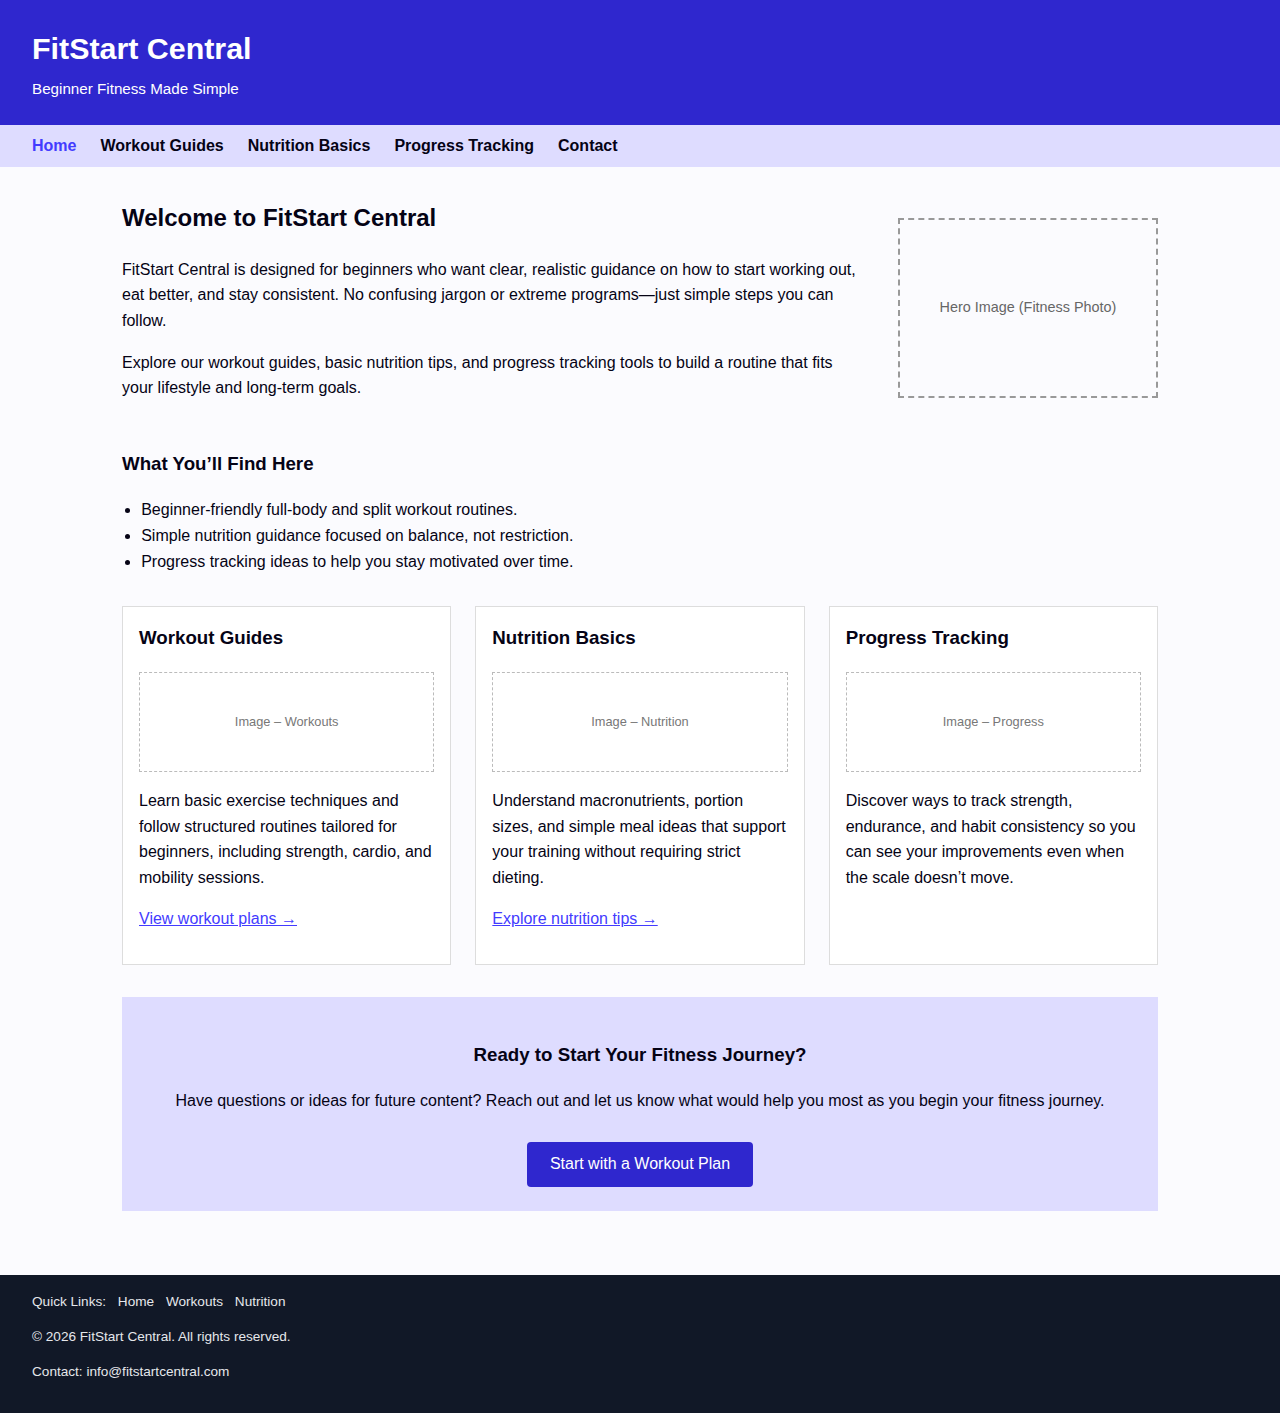
<file: index.html>
<!DOCTYPE html>
<html lang="en">
<head>
  <meta charset="UTF-8">
  <title>FitStart Central | Beginner Fitness Made Simple</title>
  <meta name="viewport" content="width=device-width, initial-scale=1.0">
  <meta name="description" content="FitStart Central provides beginner-friendly workouts, basic nutrition tips, and progress tracking tools to help you start your fitness journey with confidence.">
  <link rel="stylesheet" href="styles.css">
</head>
<body>
  <header class="site-header">
    <div class="logo-area">
      <h1>FitStart Central</h1>
      <p class="tagline">Beginner Fitness Made Simple</p>
    </div>
  </header>

  <nav class="main-nav">
    <ul>
      <li><a href="index.html" class="active">Home</a></li>
      <li><a href="workouts.html">Workout Guides</a></li>
      <li><a href="nutrition.html">Nutrition Basics</a></li>
      <li><a href="#progress">Progress Tracking</a></li>
      <li><a href="#contact">Contact</a></li>
    </ul>
  </nav>

  <main class="content">
    <section class="hero">
      <div class="hero-text">
        <h2>Welcome to FitStart Central</h2>
        <p>
          FitStart Central is designed for beginners who want clear, realistic guidance on how to start working out,
          eat better, and stay consistent. No confusing jargon or extreme programs—just simple steps you can follow.
        </p>
        <p>
          Explore our workout guides, basic nutrition tips, and progress tracking tools to build a routine that fits
          your lifestyle and long-term goals.
        </p>
      </div>
      <div class="hero-image">
        <!-- Replace src with your actual image later -->
        <div class="image-placeholder">Hero Image (Fitness Photo)</div>
      </div>
    </section>

    <section class="highlights">
      <h3>What You’ll Find Here</h3>
      <ul>
        <li>Beginner-friendly full-body and split workout routines.</li>
        <li>Simple nutrition guidance focused on balance, not restriction.</li>
        <li>Progress tracking ideas to help you stay motivated over time.</li>
      </ul>
    </section>

    <section class="feature-grid" id="progress">
      <article class="feature-card">
        <h3>Workout Guides</h3>
        <div class="image-small">Image – Workouts</div>
        <p>
          Learn basic exercise techniques and follow structured routines tailored for beginners,
          including strength, cardio, and mobility sessions.
        </p>
        <p><a href="workouts.html" class="text-link">View workout plans →</a></p>
      </article>

      <article class="feature-card">
        <h3>Nutrition Basics</h3>
        <div class="image-small">Image – Nutrition</div>
        <p>
          Understand macronutrients, portion sizes, and simple meal ideas that support your training
          without requiring strict dieting.
        </p>
        <p><a href="nutrition.html" class="text-link">Explore nutrition tips →</a></p>
      </article>

      <article class="feature-card">
        <h3>Progress Tracking</h3>
        <div class="image-small">Image – Progress</div>
        <p>
          Discover ways to track strength, endurance, and habit consistency so you can see your improvements
          even when the scale doesn’t move.
        </p>
      </article>
    </section>

    <section class="cta" id="contact">
      <h3>Ready to Start Your Fitness Journey?</h3>
      <p>
        Have questions or ideas for future content? Reach out and let us know what would help you most as you
        begin your fitness journey.
      </p>
      <a href="workouts.html" class="btn-primary">Start with a Workout Plan</a>
    </section>
  </main>

  <footer class="site-footer">
    <div class="footer-links">
      <span>Quick Links:</span>
      <a href="index.html">Home</a>
      <a href="workouts.html">Workouts</a>
      <a href="nutrition.html">Nutrition</a>
    </div>
    <div class="footer-meta">
      <p>© 2026 FitStart Central. All rights reserved.</p>
      <p>Contact: info@fitstartcentral.com</p>
    </div>
  </footer>
</body>
</html>
</file>
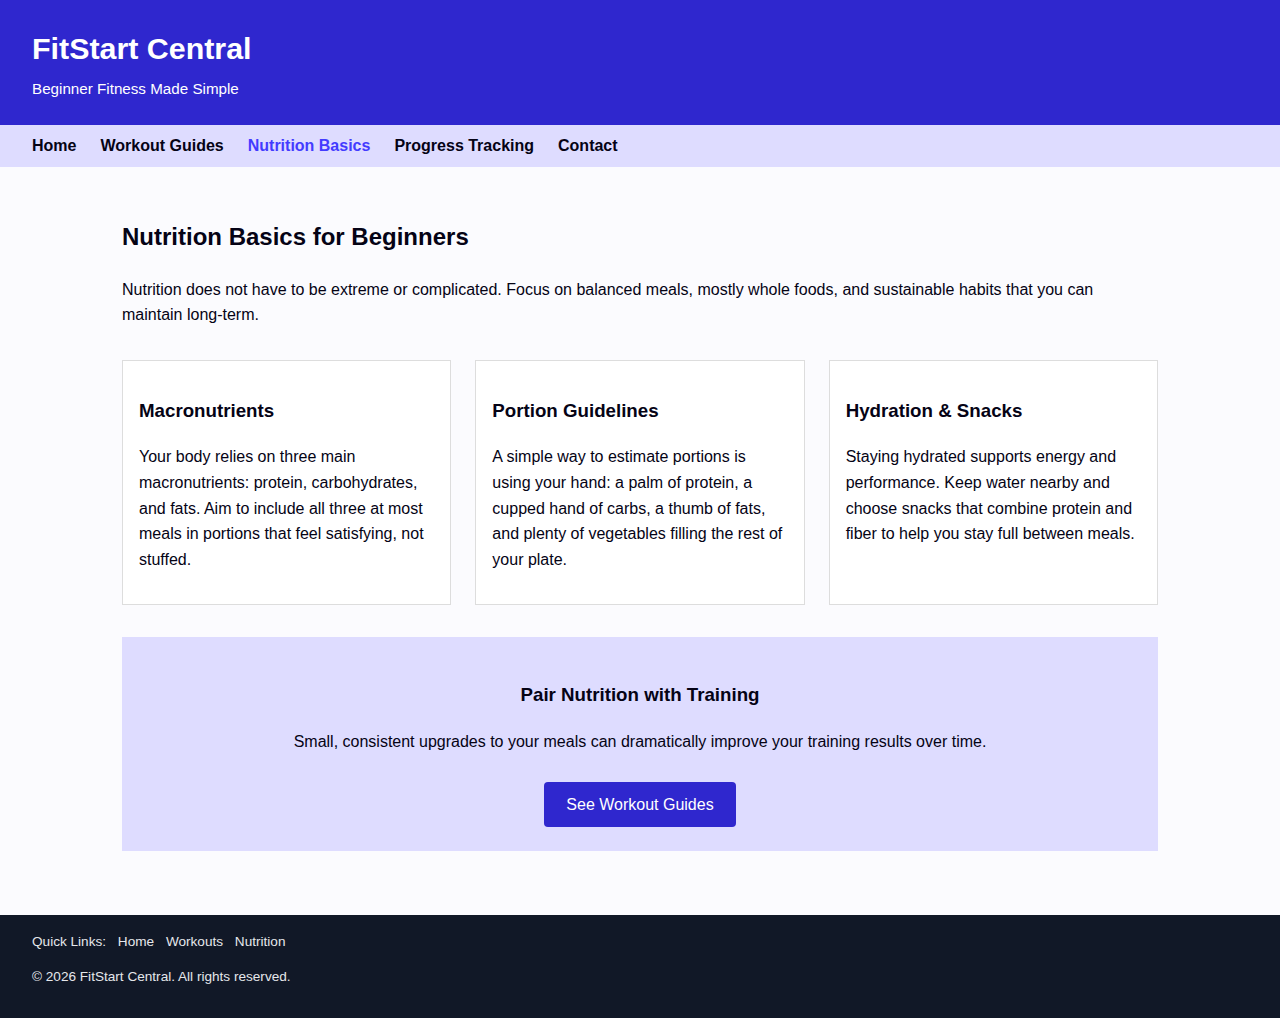
<file: nutrition.html>
<!DOCTYPE html>
<html lang="en">
<head>
  <meta charset="UTF-8">
  <title>FitStart Central | Nutrition Basics</title>
  <meta name="viewport" content="width=device-width, initial-scale=1.0">
  <meta name="description" content="Simple nutrition guidance for beginners, including macronutrients, portion sizes, and realistic meal ideas.">
  <link rel="stylesheet" href="styles.css">
</head>
<body>
  <header class="site-header">
    <div class="logo-area">
      <h1>FitStart Central</h1>
      <p class="tagline">Beginner Fitness Made Simple</p>
    </div>
  </header>

  <nav class="main-nav">
    <ul>
      <li><a href="index.html">Home</a></li>
      <li><a href="workouts.html">Workout Guides</a></li>
      <li><a href="nutrition.html" class="active">Nutrition Basics</a></li>
      <li><a href="#progress">Progress Tracking</a></li>
      <li><a href="#contact">Contact</a></li>
    </ul>
  </nav>

  <main class="content">
    <section>
      <h2>Nutrition Basics for Beginners</h2>
      <p>
        Nutrition does not have to be extreme or complicated. Focus on balanced meals, mostly whole foods,
        and sustainable habits that you can maintain long-term.
      </p>
    </section>

    <section class="nutrition-grid">
      <article class="nutrition-card">
        <h3>Macronutrients</h3>
        <p>
          Your body relies on three main macronutrients: protein, carbohydrates, and fats.
          Aim to include all three at most meals in portions that feel satisfying, not stuffed.
        </p>
      </article>

      <article class="nutrition-card">
        <h3>Portion Guidelines</h3>
        <p>
          A simple way to estimate portions is using your hand: a palm of protein, a cupped hand of carbs,
          a thumb of fats, and plenty of vegetables filling the rest of your plate.
        </p>
      </article>

      <article class="nutrition-card">
        <h3>Hydration &amp; Snacks</h3>
        <p>
          Staying hydrated supports energy and performance. Keep water nearby and choose snacks that combine
          protein and fiber to help you stay full between meals.
        </p>
      </article>
    </section>

    <!-- Later you can place a short embedded video here -->
    <!-- Example structure for when you're ready:
    <section class="video-section">
      <h3>Short Video: Building a Balanced Plate</h3>
      <video controls width="480">
        <source src="balanced-plate.mp4" type="video/mp4">
        Your browser does not support the video tag.
      </video>
    </section>
    -->

    <section class="cta" id="progress">
      <h3>Pair Nutrition with Training</h3>
      <p>
        Small, consistent upgrades to your meals can dramatically improve your training results over time.
      </p>
      <a href="workouts.html" class="btn-primary">See Workout Guides</a>
    </section>
  </main>

  <footer class="site-footer">
    <div class="footer-links">
      <span>Quick Links:</span>
      <a href="index.html">Home</a>
      <a href="workouts.html">Workouts</a>
      <a href="nutrition.html">Nutrition</a>
    </div>
    <div class="footer-meta">
      <p>© 2026 FitStart Central. All rights reserved.</p>
    </div>
  </footer>
</body>
</html>
</file>
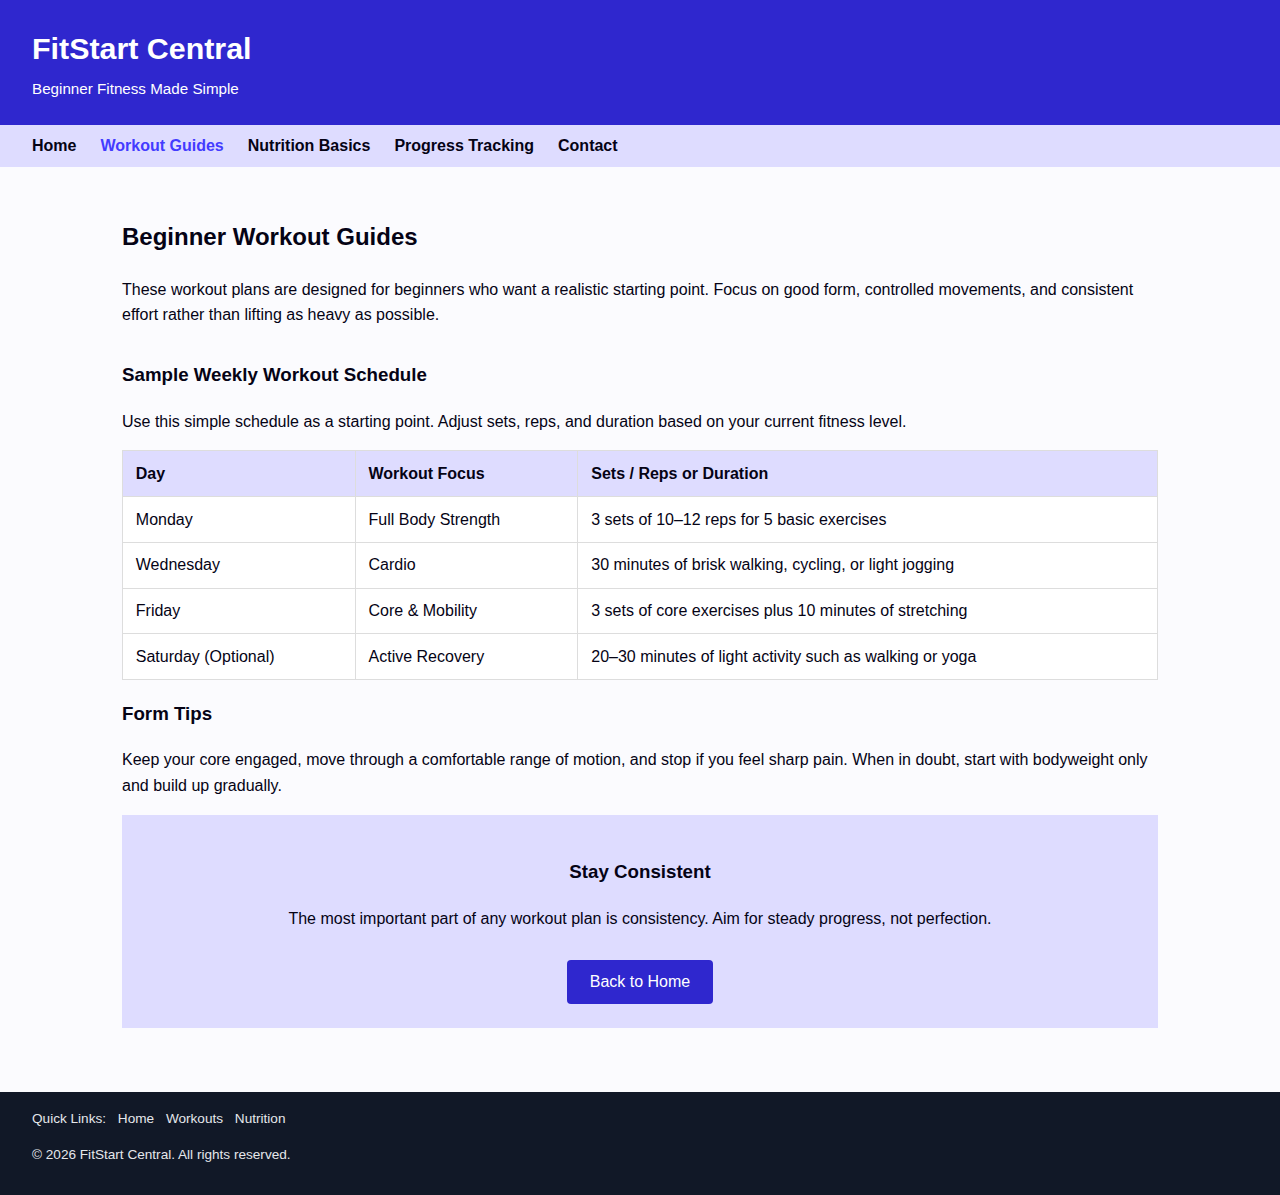
<file: workouts.html>
<!DOCTYPE html>
<html lang="en">
<head>
  <meta charset="UTF-8">
  <title>FitStart Central | Workout Guides</title>
  <meta name="viewport" content="width=device-width, initial-scale=1.0">
  <meta name="description" content="Beginner workout guides including full-body, cardio, and mobility routines to help you build strength and confidence.">
  <link rel="stylesheet" href="styles.css">
</head>
<body>
  <header class="site-header">
    <div class="logo-area">
      <h1>FitStart Central</h1>
      <p class="tagline">Beginner Fitness Made Simple</p>
    </div>
  </header>

  <nav class="main-nav">
    <ul>
      <li><a href="index.html">Home</a></li>
      <li><a href="workouts.html" class="active">Workout Guides</a></li>
      <li><a href="nutrition.html">Nutrition Basics</a></li>
      <li><a href="#progress">Progress Tracking</a></li>
      <li><a href="#contact">Contact</a></li>
    </ul>
  </nav>

  <main class="content">
    <section>
      <h2>Beginner Workout Guides</h2>
      <p>
        These workout plans are designed for beginners who want a realistic starting point. Focus on good form,
        controlled movements, and consistent effort rather than lifting as heavy as possible.
      </p>
    </section>

    <section class="workout-table-section">
      <h3>Sample Weekly Workout Schedule</h3>
      <p>
        Use this simple schedule as a starting point. Adjust sets, reps, and duration based on your current fitness level.
      </p>

      <table class="workout-table">
        <thead>
          <tr>
            <th>Day</th>
            <th>Workout Focus</th>
            <th>Sets / Reps or Duration</th>
          </tr>
        </thead>
        <tbody>
          <tr>
            <td>Monday</td>
            <td>Full Body Strength</td>
            <td>3 sets of 10–12 reps for 5 basic exercises</td>
          </tr>
          <tr>
            <td>Wednesday</td>
            <td>Cardio</td>
            <td>30 minutes of brisk walking, cycling, or light jogging</td>
          </tr>
          <tr>
            <td>Friday</td>
            <td>Core &amp; Mobility</td>
            <td>3 sets of core exercises plus 10 minutes of stretching</td>
          </tr>
          <tr>
            <td>Saturday (Optional)</td>
            <td>Active Recovery</td>
            <td>20–30 minutes of light activity such as walking or yoga</td>
          </tr>
        </tbody>
      </table>
    </section>

    <section id="progress">
      <h3>Form Tips</h3>
      <p>
        Keep your core engaged, move through a comfortable range of motion, and stop if you feel sharp pain.
        When in doubt, start with bodyweight only and build up gradually.
      </p>
    </section>

    <section class="cta" id="contact">
      <h3>Stay Consistent</h3>
      <p>
        The most important part of any workout plan is consistency. Aim for steady progress, not perfection.
      </p>
      <a href="index.html" class="btn-primary">Back to Home</a>
    </section>
  </main>

  <footer class="site-footer">
    <div class="footer-links">
      <span>Quick Links:</span>
      <a href="index.html">Home</a>
      <a href="workouts.html">Workouts</a>
      <a href="nutrition.html">Nutrition</a>
    </div>
    <div class="footer-meta">
      <p>© 2026 FitStart Central. All rights reserved.</p>
    </div>
  </footer>
</body>
</html>
</file>
<file: styles.css>
:root {
  --text: #050315;
  --background: #fbfbfe;
  --primary: #2f27ce;
  --secondary: #dedcff;
  --accent: #433bff;
}

/* Global styles */
* {
  box-sizing: border-box;
}

body {
  margin: 0;
  font-family: Arial, Helvetica, sans-serif;
  color: var(--text);
  background-color: var(--background);
  line-height: 1.6;
}

/* Header / Logo */
.site-header {
  background-color: var(--primary);
  color: #ffffff;
  padding: 1.5rem 2rem;
}

.logo-area h1 {
  margin: 0;
  font-size: 1.9rem;
}

.logo-area .tagline {
  margin: 0.25rem 0 0;
  font-size: 0.95rem;
}

/* Navigation */
.main-nav {
  background-color: var(--secondary);
}

.main-nav ul {
  list-style: none;
  margin: 0;
  padding: 0.5rem 2rem;
  display: flex;
  gap: 1.5rem;
}

.main-nav a {
  text-decoration: none;
  color: var(--text);
  font-weight: 600;
}

.main-nav a.active,
.main-nav a:hover {
  color: var(--accent);
}

/* Layout */
.content {
  padding: 2rem;
  max-width: 1100px;
  margin: 0 auto;
}

/* Hero section */
.hero {
  display: flex;
  gap: 2rem;
  align-items: center;
  margin-bottom: 2rem;
}

.hero-text h2 {
  margin-top: 0;
}

.hero-image .image-placeholder {
  border: 2px dashed #999999;
  width: 260px;
  height: 180px;
  display: flex;
  align-items: center;
  justify-content: center;
  font-size: 0.9rem;
  color: #666666;
}

/* Highlights */
.highlights h3 {
  margin-top: 0;
}

.highlights ul {
  padding-left: 1.2rem;
}

/* Feature grid */
.feature-grid {
  display: flex;
  gap: 1.5rem;
  margin-top: 2rem;
  margin-bottom: 2rem;
}

.feature-card {
  flex: 1;
  border: 1px solid #dddddd;
  padding: 1rem;
  background-color: #ffffff;
}

.feature-card h3 {
  margin-top: 0;
}

.image-small {
  border: 1px dashed #bbbbbb;
  height: 100px;
  margin-bottom: 0.75rem;
  display: flex;
  align-items: center;
  justify-content: center;
  font-size: 0.8rem;
  color: #777777;
}

/* Text link */
.text-link {
  text-decoration: underline;
  color: var(--accent);
}

/* Workout table */
.workout-table-section {
  margin-top: 2rem;
}

.workout-table {
  width: 100%;
  border-collapse: collapse;
  margin-top: 0.75rem;
  background-color: #ffffff;
}

.workout-table th,
.workout-table td {
  border: 1px solid #dddddd;
  padding: 0.6rem 0.8rem;
  text-align: left;
}

.workout-table th {
  background-color: var(--secondary);
}

/* Nutrition cards */
.nutrition-grid {
  display: flex;
  gap: 1.5rem;
  margin-top: 2rem;
  margin-bottom: 2rem;
}

.nutrition-card {
  flex: 1;
  border: 1px solid #dddddd;
  padding: 1rem;
  background-color: #ffffff;
}

/* Call-to-action */
.cta {
  text-align: center;
  padding: 1.5rem;
  background-color: var(--secondary);
}

.btn-primary {
  display: inline-block;
  margin-top: 0.75rem;
  padding: 0.6rem 1.4rem;
  background-color: var(--primary);
  color: #ffffff;
  text-decoration: none;
  border-radius: 4px;
}

/* Footer */
.site-footer {
  background-color: #111827;
  color: #e5e7eb;
  padding: 1rem 2rem;
  font-size: 0.85rem;
  margin-top: 2rem;
}

.footer-links {
  margin-bottom: 0.5rem;
}

.footer-links a {
  color: #e5e7eb;
  margin-left: 0.5rem;
  text-decoration: none;
}

.footer-links a:hover {
  text-decoration: underline;
}

/* Basic responsiveness for smaller screens */
@media (max-width: 768px) {
  .hero {
    flex-direction: column;
  }

  .feature-grid,
  .nutrition-grid {
    flex-direction: column;
  }

  .main-nav ul {
    flex-wrap: wrap;
  }
}
</file>
